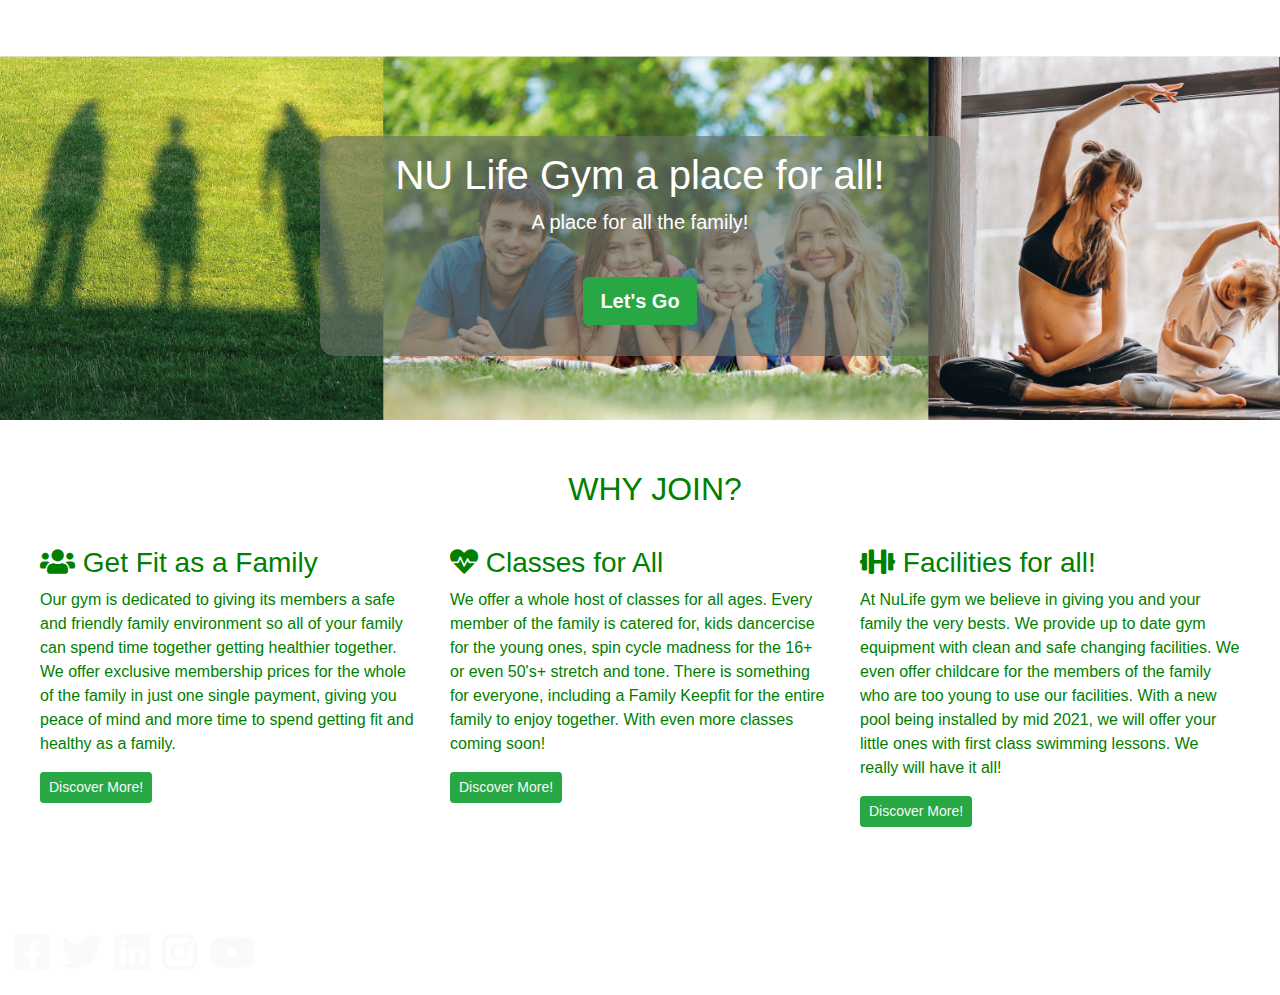
<file: index.html>
<!DOCTYPE html>
<html lang="en">

<head>
    <meta charset="UTF-8" />
    <meta name="description" content="A Family Gym">
    <meta name="keywords" content="Gym,Family ,Friends">
    <meta name="author" content="Lee McEwan">
    <meta name="viewport" content="width=device-width, initial-scale=1.0" />
    <meta http-equiv="X-UA-Compatible" content="ie=edge" />
    <link rel="stylesheet"
        href="https://cdnjs.cloudflare.com/ajax/libs/twitter-bootstrap/4.5.2/css/bootstrap.min.css" />
    <link rel="stylesheet" href="https://cdnjs.cloudflare.com/ajax/libs/font-awesome/5.15.0/css/all.min.css" />
    <link rel="stylesheet" href="assets/css/style.css" />
    <title>Nu Life Gym</title>
</head>

<body>
    <!-- Navbar Section -->
    <nav class="navbar navbar sticky-top navbar-expand-lg navbar-light" id="nav-bar">
        <a href="index.html"><img src="./assets/images/gym-logo.png" alt="Nu Life Gym" id="brand-logo"></a>
        <button class="navbar-toggler" type="button" data-toggle="collapse" data-target="#navbarNav"
            aria-controls="navbarNav" aria-expanded="false" aria-label="Toggle navigation">
            <span class="navbar-toggler-icon"></span>
        </button>
        <div class="collapse navbar-collapse" id="navbarNav">
            <ul class="navbar-nav">
                <li class="nav-item">
                    <a class="nav-link active text-white" href="index.html">Home <span
                            class="sr-only">(current)</span></a>
                </li>
                <li class="nav-item">
                    <a class="nav-link text-white" href="classes.html">Classes</a>
                </li>
                <li class="nav-item">
                    <a class="nav-link text-white" href="facilities-pricing.html">Facilities & Pricing</a>
                </li>
            </ul>
        </div>
    </nav>

    <!-- Hero/Header Section -->
    <header id="welcome-banner" class="jumbotron jumbotron-fluid bg-clear text-white">
        <div class="container text-center" id="jumbotron-box">
            <h1>NU Life Gym a place for all!</h1>
            <p class="lead pb-4">A place for all the family!</p>
            <p>
                <a href="classes.html" class="btn btn-success btn-lg" role="button">Let's Go</a>
            </p>
        </div>

    </header>
    <!-- Why Join & Reasons Section -->
    <section class="why-join-section">
        <div class="row-header">
            <div class="col-12" id="reasons-header">
                <h2 class="text-uppercase text">Why Join?</h2>
            </div>
        </div>
        <div class="row">
            <div class="col-12 col-md-6 col-lg-4">
                <div class="reasons">
                    <h3><i class="fas fa-users"></i> Get Fit as a Family</h3>
                    <p>Our gym is dedicated to giving its members a safe and friendly family environment so all of your
                        family can
                        spend time together getting healthier together. We offer exclusive membership prices for the
                        whole of the family
                        in just one single payment, giving you peace of mind and more time to spend getting fit and
                        healthy as a family.</p>
                    <p><a class="btn btn-sm btn-success" href="facilities-pricing.html">Discover More!</a></p>
                </div>
            </div>
            <div class="col-12 col-md-6 col-lg-4">
                <div class="reasons">
                    <h3><i class="fas fa-heartbeat"></i> Classes for All</h3>
                    <p>We offer a whole host of classes for all ages. Every member of the family is catered for, kids
                        dancercise for the
                        young ones, spin cycle madness for the 16+ or even 50's+ stretch and tone. There is something
                        for everyone, including
                        a Family Keepfit for the entire family to enjoy together. With even more classes coming soon!
                    </p>
                    <p><a class="btn btn-sm btn-success" href="classes.html">Discover More!</a></p>
                </div>
            </div>
            <div class="col-12 d-md-none d-lg-block col-lg-4">
                <div class="reasons">
                    <h3><i class="fas fa-dumbbell"></i> Facilities for all!</h3>
                    <p>At NuLife gym we believe in giving you and your family the very bests. We provide up to date gym
                        equipment
                        with clean and safe changing facilities. We even offer childcare for the members of the family
                        who are too
                        young to use our facilities. With a new pool being installed by mid 2021, we will offer your
                        little ones with first class
                        swimming lessons. We really will have it all!</p>
                    <p><a class="btn btn-sm btn-success" href="facilities-pricing.html">Discover More!</a></p>
                </div>
            </div>
        </div>
    </section>

    <!-- Footer Section -->
    <footer class="py-3 text-white" id="footer-bar">
        <div class="footer-container-fluid col-md-5 col-sm-5 inline-item">
            <p class="text-left inline-item">Copyright &copy; NU Life Gym</p>
            <ul class="list-inline social-links">
                <li class="list-inline-item">
                    <a target="_blank" href="https://en-gb.facebook.com/" rel="noopener">
                        <i class="fab fa-facebook-square" aria-hidden="true"></i>
                        <span class="sr-only">Facebook</span>
                    </a>
                </li>
                <li class="list-inline-item">
                    <a target="_blank" href="https://twitter.com/" rel="noopener">
                        <i class="fab fa-twitter" aria-hidden="true"></i>
                        <span class="sr-only">Twitter</span>
                    </a>
                </li>
                <li class="list-inline-item">
                    <a target="_blank" href="https://linkedin.com/" rel="noopener">
                        <i class="fab fa-linkedin" aria-hidden="true"></i>
                        <span class="sr-only">LinkedIn</span>
                    </a>
                </li>
                <li class="list-inline-item">
                    <a target="_blank" href="https://instagram.com/" rel="noopener">
                        <i class="fab fa-instagram" aria-hidden="true"></i>
                        <span class="sr-only">Instagram</span>
                    </a>
                </li>
                <li class="list-inline-item">
                    <a target="_blank" href="https://www.youtube.com" rel="noopener">
                        <i class="fab fa-youtube" aria-hidden="true"></i>
                        <span class="sr-only">YouTube</span>
                    </a>
                </li>
            </ul>
        </div>
    </footer>

    <script src="https://cdnjs.cloudflare.com/ajax/libs/jquery/3.5.1/jquery.slim.min.js"></script>
    <script src="https://cdnjs.cloudflare.com/ajax/libs/popper.js/1.16.1/umd/popper.min.js"></script>
    <script src="https://cdnjs.cloudflare.com/ajax/libs/twitter-bootstrap/4.5.2/js/bootstrap.min.js"></script>
</body>

</html>
</file>
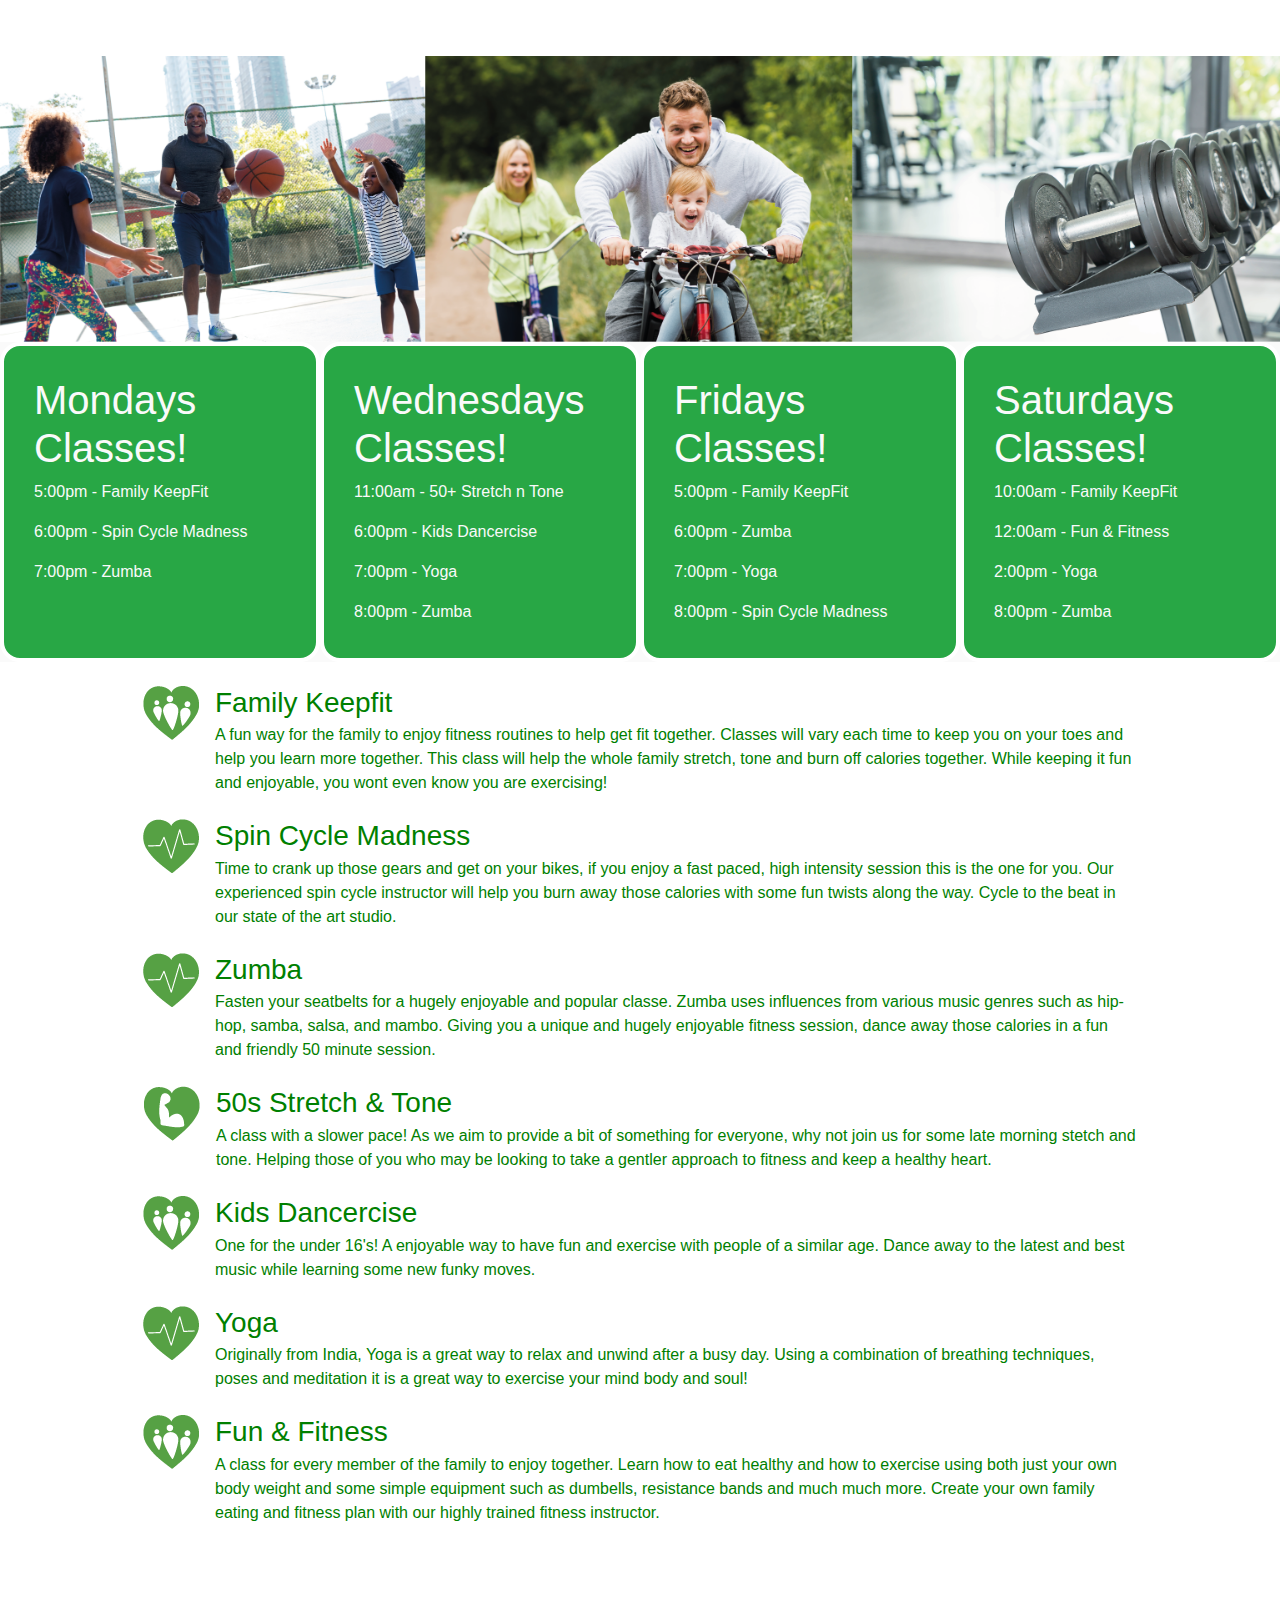
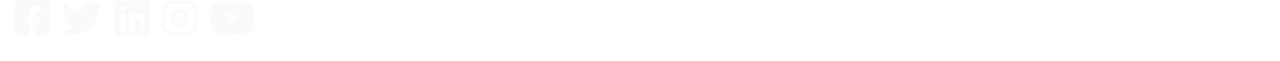
<file: classes.html>
<!DOCTYPE html>
<html lang="en">

<head>
    <meta charset="UTF-8" />
    <meta name="description" content="A Family Gym">
    <meta name="keywords" content="Gym,Family ,Friends">
    <meta name="author" content="Lee McEwan">
    <meta name="viewport" content="width=device-width, initial-scale=1.0" />
    <meta http-equiv="X-UA-Compatible" content="ie=edge" />
    <link rel="stylesheet"
        href="https://cdnjs.cloudflare.com/ajax/libs/twitter-bootstrap/4.5.2/css/bootstrap.min.css" />
    <link rel="stylesheet" href="https://cdnjs.cloudflare.com/ajax/libs/font-awesome/5.15.0/css/all.min.css" />
    <link rel="stylesheet" href="assets/css/style.css" />
    <title>Nu Life Gym</title>
</head>

<body>
    <!-- Navbar Section -->
    <nav class="navbar navbar sticky-top navbar-expand-lg navbar-light" id="Nav-bar">
        <a class="navbar-brand text-white" href="index.html">Nu Life Gym</a>
        <button class="navbar-toggler" type="button" data-toggle="collapse" data-target="#navbarNav"
            aria-controls="navbarNav" aria-expanded="false" aria-label="Toggle navigation">
            <span class="navbar-toggler-icon"></span>
        </button>
        <div class="collapse navbar-collapse" id="navbarNav">
            <ul class="navbar-nav">
                <li class="nav-item">
                    <a class="nav-link text-white" href="index.html">Home <span class="sr-only">(current)</span></a>
                </li>
                <li class="nav-item">
                    <a class="nav-link active text-white" href="classes.html">Classes</a>
                </li>
                <li class="nav-item">
                    <a class="nav-link text-white" href="facilities-pricing.html">Facilities & Pricing</a>
                </li>
            </ul>
        </div>
    </nav>

    <!-- classes Info -->
    <header>
        <div class="containter-fluid">
            <div class="facilites-hero">
                <img src="./assets/images/classes-hero-image.png"
                    class="img-fluid" alt="people using the gym">
            </div>
        </div>
    </header>

    <!-- classes Schedule -->
    <section class="class-schedule">
        <div class="container-fluid">
            <div class="row" id="schedule">
                <div class="daily col-12 col-sm-1 col-md-5 col-lg-3">
                    <h1> Mondays Classes! </h1>
                    <p>5:00pm - Family KeepFit</p>
                    <p>6:00pm - Spin Cycle Madness</p>
                    <p>7:00pm - Zumba</p>
                </div>

                <div class="daily col-12 col-sm-1 col-md-5 col-lg-3">
                    <h1> Wednesdays Classes! </h1>
                    <p>11:00am - 50+ Stretch n Tone</p>
                    <p> 6:00pm - Kids Dancercise</p>
                    <p> 7:00pm - Yoga</p>
                    <p> 8:00pm - Zumba</p>
                </div>

                <div class="daily col-12 col-sm-1 col-md-5 col-lg-3">
                    <h1> Fridays Classes! </h1>
                    <p>5:00pm - Family KeepFit</p>
                    <p>6:00pm - Zumba</p>
                    <p>7:00pm - Yoga</p>
                    <p>8:00pm - Spin Cycle Madness</p>
                </div>

                <div class="daily col-12 col-sm-1 col-md-5 col-lg-3">
                    <h1> Saturdays Classes! </h1>
                    <p>10:00am - Family KeepFit</p>
                    <p>12:00am - Fun & Fitness</p>
                    <p> 2:00pm - Yoga</p>
                    <p> 8:00pm - Zumba</p>
                </div>
            </div>
        </div>

    </section>

    <!-- classes Description -->

    <section>
        <div class=" class-list container-fluid" id="class_type_list">
            <ul class="list-unstyled">
                <li class="media my-4">
                    <img src="./assets/images/family_class.png" class="mr-3" alt="heart with family logo">
                    <div class="media-body">
                        <h3 class="mt-0 mb-1">Family Keepfit</h3>
                        A fun way for the family to enjoy fitness routines to help get fit together. Classes will vary
                        each time to keep you
                        on your toes and help you learn more together. This class will help the whole family stretch,
                        tone and burn off calories
                        together. While keeping it fun and enjoyable, you wont even know you are exercising!
                    </div>
                </li>
                <li class="media my-4">
                    <img src="./assets/images/heart_class.png" class="mr-3" alt="heart with heartbeat logo">
                    <div class="media-body">
                        <h3 class="mt-0 mb-1">Spin Cycle Madness</h3>
                        Time to crank up those gears and get on your bikes, if you enjoy a fast paced, high intensity
                        session this is the one for you.
                        Our experienced spin cycle instructor will help you burn away those calories with some fun
                        twists along the way. Cycle to the beat
                        in our state of the art studio.
                    </div>
                </li>
                <li class="media my-4">
                    <img src="./assets/images/heart_class.png" class="mr-3" alt="heart with heartbeat logo">
                    <div class="media-body">
                        <h3 class="mt-0 mb-1">Zumba</h3>
                        Fasten your seatbelts for a hugely enjoyable and popular classe. Zumba uses influences from
                        various music genres such as hip-hop,
                        samba, salsa, and mambo. Giving you a unique and hugely enjoyable fitness session, dance away
                        those calories in a fun and friendly
                        50 minute session.
                    </div>
                </li>
                <li class="media my-4">
                    <img src="./assets/images/strength_class.png" class="mr-3" alt="heart with flexing muscle arm logo">
                    <div class="media-body">
                        <h3 class="mt-0 mb-1">50s Stretch & Tone</h3>
                        A class with a slower pace! As we aim to provide a bit of something for everyone,
                        why not join us for some late morning stetch and tone. Helping those of you who may
                        be looking to take a gentler approach to fitness and keep a healthy heart.
                    </div>
                </li>
                <li class="media my-4">
                    <img src="./assets/images/family_class.png" class="mr-3" alt="heart with family logo">
                    <div class="media-body">
                        <h3 class="mt-0 mb-1">Kids Dancercise</h3>
                        One for the under 16's! A enjoyable way to have fun and exercise with people of a similar age.
                        Dance away to the latest and best music
                        while learning some new funky moves.
                    </div>
                </li>
                <li class="media my-4">
                    <img src="./assets/images/heart_class.png" class="mr-3" alt="heart with heartbeat logo">
                    <div class="media-body">
                        <h3 class="mt-0 mb-1">Yoga</h3>
                        Originally from India, Yoga is a great way to relax and unwind after a busy day.
                        Using a combination of breathing techniques, poses and meditation it is a great way
                        to exercise your mind body and soul!
                    </div>
                </li>
                <li class="media my-4">
                    <img src="./assets/images/family_class.png" class="mr-3" alt="heart with family logo">
                    <div class="media-body">
                        <h3 class="mt-0 mb-1">Fun & Fitness</h3>
                        A class for every member of the family to enjoy together. Learn how to eat healthy and how to
                        exercise using both just your own body weight and some simple equipment such as dumbells,
                        resistance
                        bands and much much more. Create your own family eating and fitness plan with our highly trained
                        fitness instructor.
                    </div>
                </li>
            </ul>
        </div>
    </section>

    <!-- Footer Section -->
    <footer class="py-3 text-white" id="footer-bar">
        <div class="footer-container-fluid col-md-5 col-sm-5 inline-item">
            <p class="text-left inline-item">Copyright &copy; NU Life Gym</p>
            <ul class="list-inline social-links">
                <li class="list-inline-item">
                    <a target="_blank" href="https://en-gb.facebook.com/" rel="noopener">
                        <i class="fab fa-facebook-square" aria-hidden="true"></i>
                        <span class="sr-only">Facebook</span>
                    </a>
                </li>
                <li class="list-inline-item">
                    <a target="_blank" href="https://twitter.com/" rel="noopener">
                        <i class="fab fa-twitter" aria-hidden="true"></i>
                        <span class="sr-only">Twitter</span>
                    </a>
                </li>
                <li class="list-inline-item">
                    <a target="_blank" href="https://linkedin.com/" rel="noopener">
                        <i class="fab fa-linkedin" aria-hidden="true"></i>
                        <span class="sr-only">LinkedIn</span>
                    </a>
                </li>
                <li class="list-inline-item">
                    <a target="_blank" href="https://instagram.com/" rel="noopener">
                        <i class="fab fa-instagram" aria-hidden="true"></i>
                        <span class="sr-only">Instagram</span>
                    </a>
                </li>
                <li class="list-inline-item">
                    <a target="_blank" href="https://www.youtube.com" rel="noopener">
                        <i class="fab fa-youtube" aria-hidden="true"></i>
                        <span class="sr-only">YouTube</span>
                    </a>
                </li>
            </ul>
        </div>
    </footer>

    <script src="https://cdnjs.cloudflare.com/ajax/libs/jquery/3.5.1/jquery.slim.min.js"></script>
    <script src="https://cdnjs.cloudflare.com/ajax/libs/popper.js/1.16.1/umd/popper.min.js"></script>
    <script src="https://cdnjs.cloudflare.com/ajax/libs/twitter-bootstrap/4.5.2/js/bootstrap.min.js"></script>
</body>

</html>
</file>
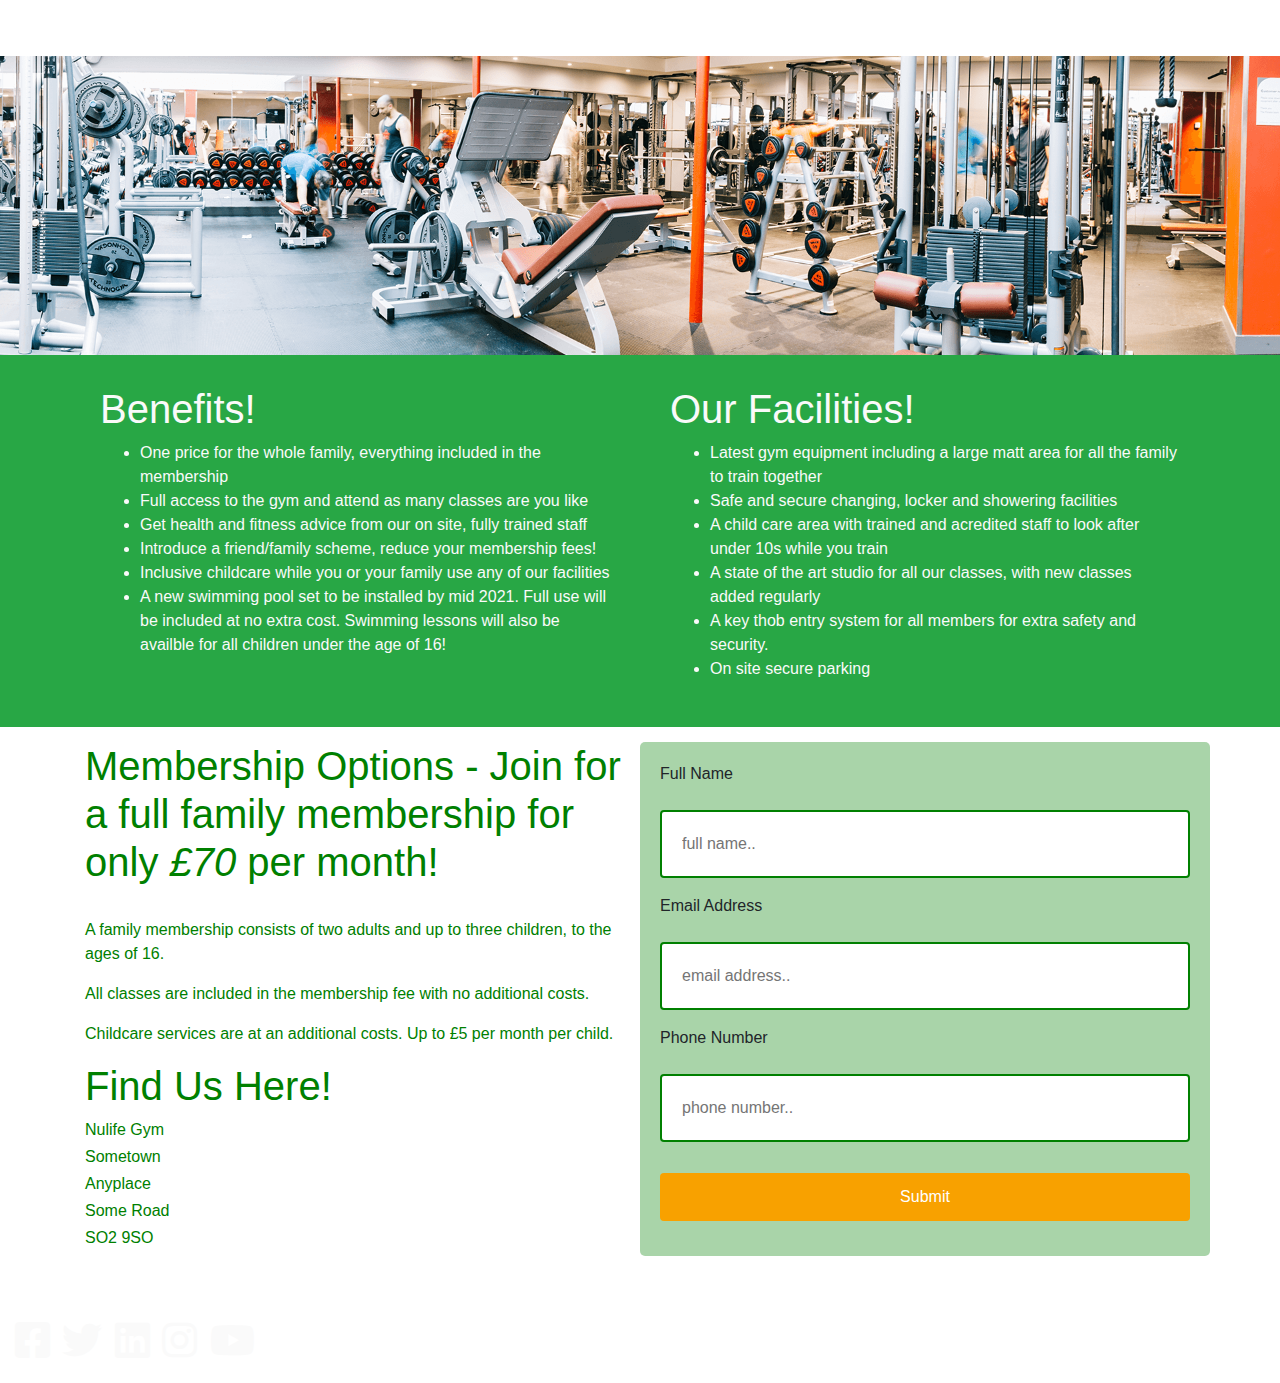
<file: facilities-pricing.html>
<!DOCTYPE html>
<html lang="en">

<head>
    <meta charset="UTF-8" />
    <meta name="description" content="A Family Gym">
    <meta name="keywords" content="Gym,Family ,Friends">
    <meta name="author" content="Lee McEwan">
    <meta name="viewport" content="width=device-width, initial-scale=1.0" />
    <meta http-equiv="X-UA-Compatible" content="ie=edge" />
    <link rel="stylesheet"
        href="https://cdnjs.cloudflare.com/ajax/libs/twitter-bootstrap/4.5.2/css/bootstrap.min.css" />
    <link rel="stylesheet" href="https://cdnjs.cloudflare.com/ajax/libs/font-awesome/5.15.0/css/all.min.css" />
    <link rel="stylesheet" href="assets/css/style.css" />
    <title>Nu Life Gym</title>
</head>

<body>
    <!-- Navbar Section -->
    <nav class="navbar navbar sticky-top navbar-expand-lg navbar-light" id="Nav-bar">
        <a class="navbar-brand text-white" href="index.html">Nu Life Gym</a>
        <button class="navbar-toggler" type="button" data-toggle="collapse" data-target="#navbarNav"
            aria-controls="navbarNav" aria-expanded="false" aria-label="Toggle navigation">
            <span class="navbar-toggler-icon"></span>
        </button>
        <div class="collapse navbar-collapse" id="navbarNav">
            <ul class="navbar-nav">
                <li class="nav-item active">
                    <a class="nav-link text-white" href="index.html">Home <span class="sr-only">(current)</span></a>
                </li>
                <li class="nav-item">
                    <a class="nav-link text-white" href="classes.html">Classes</a>
                </li>
                <li class="nav-item">
                    <a class="nav-link active text-white" href="facilities-pricing.html">Facilities & Pricing</a>
                </li>
            </ul>
        </div>
    </nav>

    <header>
        <div class="containter-fluid">
            <div class="facilites-hero">
                <img src="./assets/images/gym_banner.png"
                    class="img-fluid" alt="Responsive image">
            </div>
        </div>
    </header>

    <section class="facilties-list">
        <div class="container" id="equip-list">
            <div class="row justify-content-around">
                <div class="equip col-12 col-sm-1 col-md-8 col-lg-6">
                    <h1> Benefits!</h1>
                    <ul>
                        <li>
                            One price for the whole family, everything included in the membership
                        </li>
                        <li>
                            Full access to the gym and attend as many classes are you like
                        </li>
                        <li>
                            Get health and fitness advice from our on site, fully trained staff
                        </li>
                        <li>
                            Introduce a friend/family scheme, reduce your membership fees!
                        </li>
                        <li>
                            Inclusive childcare while you or your family use any of our facilities
                        </li>
                        <li>
                            A new swimming pool set to be installed by mid 2021. Full use will be included at no extra cost. Swimming lessons will also be availble for all children under the age of 16!
                        </li>
                    </ul>
                </div>

                <div class="equip col-12 col-sm-1 col-md-8 col-lg-6">
                    <h1> Our Facilities! </h1>
                    <ul>
                        <li>
                            Latest gym equipment including a large matt area for all the family to train together
                        </li>
                        <li>
                            Safe and secure changing, locker and showering facilities
                        </li>
                        <li>
                            A child care area with trained and acredited staff to look after under 10s while you train
                        </li>
                        <li>
                            A state of the art studio for all our classes, with new classes added regularly
                        </li>
                        <li>
                            A key thob entry system for all members for extra safety and security.
                        </li>
                        <li>
                            On site secure parking
                        </li>
                    </ul>
                </div>
            </div>
        </div>
    </section>

    <section id="membership-details">
        <div class="container">
            <div class="row">
                <div class="membership-container col-md-6">
                    <h1> Membership Options - Join for a full family membership for only <i>£70</i> per month!</h1>
                    <br>
                    <p>A family membership consists of two adults and up to three children, to the ages of 16.</p>
                    <p>All classes are included in the membership fee with no additional costs.</p>
                    <p>Childcare services are at an additional costs. Up to £5 per month per child.</p>

                    <div class="address">
                        <h1>Find Us Here!</h1>
                        <p>Nulife Gym</p>
                        <p>Sometown</p>
                        <p>Anyplace</p>
                        <p>Some Road</p>
                        <p>SO2 9SO</p>
                    </div>
                </div>

                <div class="contact-form col-md-6">
                    
                    <form method="POST" action="https://formdump.codeinstitute.net/" target="_blank">

                        <label for="name">Full Name</label>
                        <input type="text" id="name" name="fullname" placeholder="full name.." required>

                        <label for="email">Email Address</label>
                        <input type="email" id="email" name="email" placeholder="email address.." required>

                        <label for="tel">Phone Number</label>
                        <input type="tel" id="tel" name="tel" placeholder="phone number.." required>

                        <input type="submit" value="Submit">

                    </form>
                </div>
            </div>
        </div>
    </section>


    <!-- Footer Section -->
    <footer class="py-3 text-white" id="footer-bar">
        <div class="footer-container-fluid col-md-5 col-sm-5 inline-item">
            <p class="text-left inline-item">Copyright &copy; NU Life Gym</p>
            <ul class="list-inline social-links">
                <li class="list-inline-item">
                    <a target="_blank" href="#">
                        <i class="fab fa-facebook-square" aria-hidden="true" rel="noopener"></i>
                        <span class="sr-only">Facebook</span>
                    </a>
                </li>
                <li class="list-inline-item">
                    <a target="_blank" href="#">
                        <i class="fab fa-twitter" aria-hidden="true" rel="noopener"></i>
                        <span class="sr-only">Twitter</span>
                    </a>
                </li>
                <li class="list-inline-item">
                    <a target="_blank" href="#">
                        <i class="fab fa-linkedin" aria-hidden="true" rel="noopener"></i>
                        <span class="sr-only">LinkedIn</span>
                    </a>
                </li>
                <li class="list-inline-item">
                    <a target="_blank" href="#">
                        <i class="fab fa-instagram" aria-hidden="true" rel="noopener"></i>
                        <span class="sr-only">Instagram</span>
                    </a>
                </li>
                <li class="list-inline-item">
                    <a target="_blank" href="https://www.youtube.com">
                        <i class="fab fa-youtube" aria-hidden="true" rel="noopener"></i>
                        <span class="sr-only">YouTube</span>
                    </a>
                </li>
            </ul>
        </div>
    </footer>

    <script src="https://cdnjs.cloudflare.com/ajax/libs/jquery/3.5.1/jquery.slim.min.js"></script>
    <script src="https://cdnjs.cloudflare.com/ajax/libs/popper.js/1.16.1/umd/popper.min.js"></script>
    <script src="https://cdnjs.cloudflare.com/ajax/libs/twitter-bootstrap/4.5.2/js/bootstrap.min.js"></script>
</body>

</html>
</file>
<file: assets/css/style.css>
/* ----------------------------------------Header/hero banner */
#welcome-banner {
    width: 100%;
    height: auto;
    background-image: url(../../assets/images/index-hero-image.png);
    background-repeat: no-repeat;
    background-position: center center;
    background-size: cover;
}

/* ----------------------------------------Text over Header/hero banner */

.jumbotron {
    margin-bottom: 0;
    padding-top: 80px;
}

#jumbotron-box {
    background-color: rgba(104, 114, 104, 0.651);
    width: 50%;
    border-radius: 15px;
    padding: 15px;
}

#jumbotron-box a {
    color: #fafafa;
    font-weight: bolder;
}

/* ----------------------------------------Reasons section */

.row-header h2 {
    color: green;
}

.container-fluid-benefits {
    justify-content: space-evenly;
}

#reasons-header{
    text-align: center;
    padding: 15px;
    margin: 15px;
}

.why-join-section {
    padding: 20px;
    margin: 20px;
    margin-top: 0px;
}

/* ----------------------------------------footer section */
.social-links li a i {
    font-size: 40px;
    line-height: 7px;
    float: left;
    color: #fafafa;
    text-align: left;
}

.col-sm-4 {
    text-align: left;
    vertical-align: top;
}

.reasons {
    color: green;
}

.reasons p a {
    color: #fafafa;
}


/* ---------------------------------------------------------------------Classes Page */

#class_type_list {
    max-width: 80%;
}

/* ----------------------------------------Classes Hero section */

.class-list li{
    color: green;
}

.class-list h2{
    color: yellow;
}

/* ----------------------------------------Schedule section */

.class-schedule {
    background-color: #fafafa;
}

.daily {
    background-color: #28a745;
    text-align: left;
    color: #fafafa;
    padding: 30px 30px 30px 30px;
    float: left;
    height: 320px;
    width: 25%;
    border: 4px solid white;
    border-radius: 20px;
}

#schedule {
    justify-content: center;
}

/* ----------------------------------------Facilties & Contact section */

facilites-hero {
    width: 100%;
    height: auto;
    background-repeat: no-repeat;
    background-position: center center;
    background-size: cover;
}

.equip {
    background-color: #28a745;
    text-align: left;
    color: #fafafa;
    padding: 30px 30px 30px 30px;
    float: left;
    width: 25%;
}

.facilties-list {
    background-color: #28a745;
}

#membership-details {
    margin-top: 15px;
    margin-bottom: 15px;
    display: flex;
    justify-content: center;
    align-items: center;
    width: 100%;
}

.membership-container {
    color: green;
}

.address p{
    margin-bottom: 3px;
}

/* ----------------------------------------Contact Form */

input{
  width: 100%;
  padding: 20px;
  border: 2px solid green;
  border-radius: 4px;
  box-sizing: border-box;
  margin-top: 16px;
  margin-bottom: 16px;
}

input[type=submit] {
 
  background-color: rgb(248, 161, 0);
  color: white;
  padding: 12px 20px;
  border: none;
  border-radius: 4px;
  cursor: pointer;
  margin-top: 15px;
  margin-bottom: 15px;
}

input[type=submit]:hover {
  background-color: #ff0606;
}

.contact-form {
    height: 30%;
    border-radius: 5px;
    background-color: rgba(0, 128, 0, 0.336);
    padding: 20px;
}

.nav-link.active {
    font-weight: bold;
}
</file>
